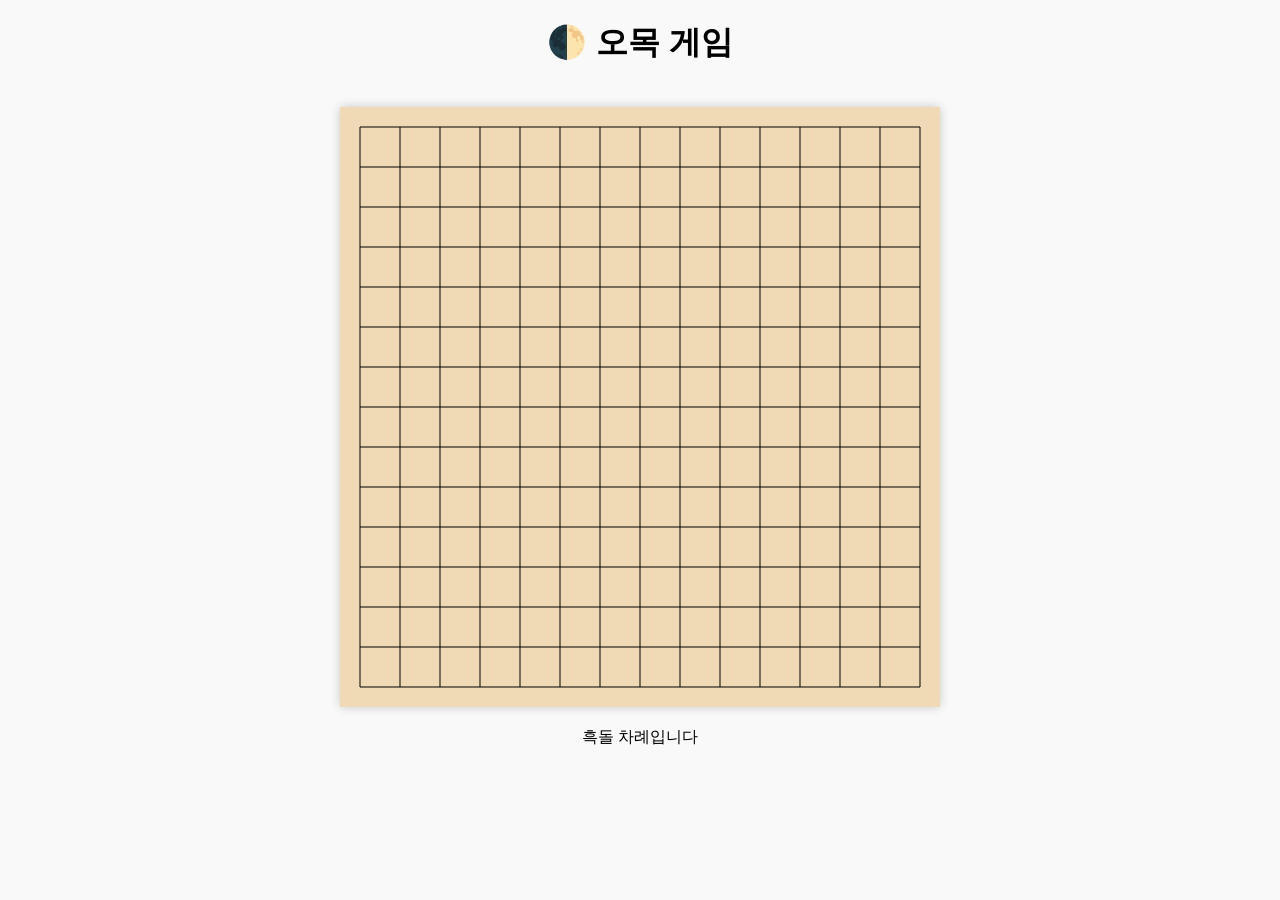
<file: index.html>
<!DOCTYPE html>
<html lang="ko">
<head>
  <meta charset="UTF-8" />
  <meta name="viewport" content="width=device-width, initial-scale=1.0"/>
  <title>오목 게임</title>
  <link rel="stylesheet" href="style.css" />
</head>
<body>
  <h1>🌓 오목 게임</h1>
  <canvas id="board" width="600" height="600"></canvas>
  <p id="status">흑돌 차례입니다</p>
  <script src="script.js"></script>
</body>
</html>
</file>
<file: style.css>
body {
  text-align: center;
  font-family: 'Arial', sans-serif;
  background-color: #f9f9f9;
}

canvas {
  background-color: #f0d9b5;
  margin-top: 20px;
  box-shadow: 0 0 10px rgba(0,0,0,0.2);
  cursor: pointer;
}
</file>
